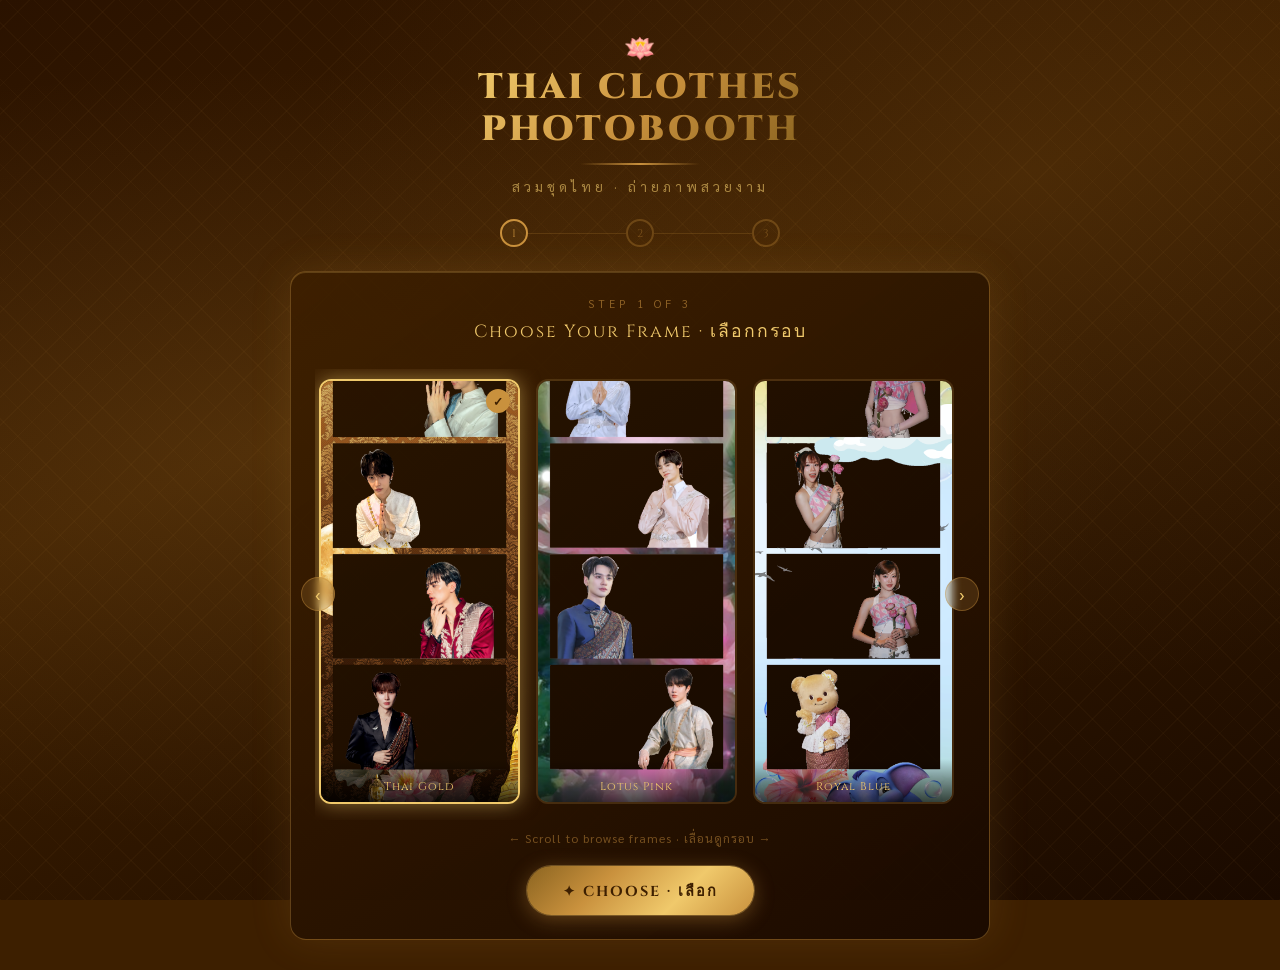
<file: index.html>
<!DOCTYPE html>
<html lang="en">
<head>
<meta charset="UTF-8">
<meta name="viewport" content="width=device-width, initial-scale=1.0">
<title>Thai Photobooth – Choose Frame</title>
<link rel="stylesheet" href="style.css">
<style>
  /* ===== FRAME GRID ===== */
  .frames-scroll-container { position: relative; }
  .frames-track {
    display: flex; gap: 16px;
    overflow-x: auto;
    scroll-snap-type: x mandatory;
    scrollbar-width: none;
    padding: 10px 4px 16px;
  }
  .frames-track::-webkit-scrollbar { display: none; }

  .frame-card {
    flex: 0 0 calc(50% - 8px);
    scroll-snap-align: start;
    border: 2px solid rgba(201,145,61,0.25);
    border-radius: 12px;
    overflow: hidden;
    cursor: pointer;
    transition: all 0.3s;
    position: relative;
    aspect-ratio: 9/19;
    background: rgba(0,0,0,0.3);
  }
  @media (min-width: 500px) { .frame-card { flex: 0 0 calc(33% - 11px); } }

  .frame-card:hover { border-color: var(--gold); transform: scale(1.02); }
  .frame-card.selected {
    border-color: var(--gold-light);
    box-shadow: 0 0 20px rgba(240,201,107,0.5);
  }
  .frame-card img { width: 100%; height: 100%; object-fit: cover; }

  .frame-card .selected-badge {
    position: absolute; top: 8px; right: 8px;
    background: var(--gold); color: var(--brown);
    border-radius: 50%; width: 24px; height: 24px;
    display: flex; align-items: center; justify-content: center;
    font-size: 0.75rem; font-weight: 700;
    opacity: 0; transition: opacity 0.3s;
  }
  .frame-card.selected .selected-badge { opacity: 1; }

  .frame-placeholder {
    width: 100%; height: 100%;
    display: flex; align-items: center; justify-content: center;
    font-size: 2rem; opacity: 0.5;
  }

  .frame-name {
    position: absolute; bottom: 0; left: 0; right: 0;
    padding: 20px 8px 8px;
    background: linear-gradient(transparent, rgba(0,0,0,0.7));
    font-size: 0.7rem; text-align: center; color: var(--gold-light);
    font-family: 'Cinzel', serif; letter-spacing: 1px;
  }

  .scroll-arrow {
    position: absolute; top: 50%; transform: translateY(-50%);
    background: rgba(201,145,61,0.2); border: 1px solid rgba(201,145,61,0.4);
    color: var(--gold-light); border-radius: 50%;
    width: 34px; height: 34px;
    display: flex; align-items: center; justify-content: center;
    cursor: pointer; font-size: 1.1rem; z-index: 2;
    transition: all 0.2s; backdrop-filter: blur(4px);
  }
  .scroll-arrow:hover { background: rgba(201,145,61,0.4); }
  .scroll-arrow.left { left: -14px; }
  .scroll-arrow.right { right: -14px; }

  .select-action { text-align: center; margin-top: 20px; }

  .frame-tip {
    text-align: center;
    font-size: 0.75rem;
    color: rgba(201,145,61,0.5);
    margin-top: 10px;
    letter-spacing: 1px;
  }
</style>
</head>
<body>

<div class="thai-bg"></div>

<div class="loading-screen" id="loading">
  <div class="loading-lotus">🪷</div>
  <div class="loading-text">Thai Photobooth</div>
</div>

<div class="page">
  <div class="header">
    <span class="lotus-icon">🪷</span>
    <h1>Thai Clothes<br>Photobooth</h1>
    <div class="gold-line"></div>
    <p class="subtitle">สวมชุดไทย · ถ่ายภาพสวยงาม</p>
  </div>

  <div class="steps-bar">
    <div class="step-dot active">1</div>
    <div class="step-line"></div>
    <div class="step-dot">2</div>
    <div class="step-line"></div>
    <div class="step-dot">3</div>
  </div>

  <div class="panel">
    <div class="step-label">Step 1 of 3</div>
    <div class="page-title">Choose Your Frame · เลือกกรอบ</div>

    <div class="frames-scroll-container">
      <div class="scroll-arrow left" onclick="scrollFrames(-1)">‹</div>
      <div class="frames-track" id="frames-track"></div>
      <div class="scroll-arrow right" onclick="scrollFrames(1)">›</div>
    </div>

    <div class="frame-tip">← Scroll to browse frames · เลื่อนดูกรอบ →</div>

    <div class="select-action">
      <button class="btn-gold" onclick="goToCapture()">✦ Choose · เลือก</button>
    </div>
  </div>
</div>

<script>
// ── Frame definitions ──────────────────────────────────────────────
// Each frame can have:
//   src        – path to the full frame PNG (with transparent photo holes)
//   name       – display label
//   emoji      – shown as placeholder if no image
//   slots      – array of { x, y, w, h } as fractions (0–1) of frame dimensions
//                These define where photos should be composited BEHIND the frame.
//                Leave empty [] to composite photos as a full-bleed strip instead.
const frames = [
  {
    name: 'Thai Gold',
    src: './img/Gold.PNG',
    emoji: '🏯',
    // The frame image has 4 white rectangular slots stacked vertically.
    // Approximate positions (tweak after measuring your image):
    slots: [
    { x: 0.060, y: 0.035, w: 0.88, h: 0.185 },
    { x: 0.060, y: 0.235, w: 0.88, h: 0.185 },
    { x: 0.060, y: 0.435, w: 0.88, h: 0.185 },
    { x: 0.060, y: 0.635, w: 0.88, h: 0.185 }
    ]
  },
  { name: 'Lotus Pink',
    src: './img/Pink.PNG', 
    emoji: '🌸', 
    slots: [
    { x: 0.060, y: 0.035, w: 0.88, h: 0.185 },
    { x: 0.060, y: 0.235, w: 0.88, h: 0.185 },
    { x: 0.060, y: 0.435, w: 0.88, h: 0.185 },
    { x: 0.060, y: 0.635, w: 0.88, h: 0.185 }
    ]},
  { name: 'Royal Blue',
    src: './img/Blue.PNG', 
    emoji: '👑', 
    slots: [
    { x: 0.060, y: 0.035, w: 0.88, h: 0.185 },
    { x: 0.060, y: 0.235, w: 0.88, h: 0.185 },
    { x: 0.060, y: 0.435, w: 0.88, h: 0.185 },
    { x: 0.060, y: 0.635, w: 0.88, h: 0.185 }
    ] }
  // { name: 'Emerald Thai', src: 'EMERALD.PNG', emoji: '🐘', slots: [] },
];

let selectedIndex = 0;

// ── Render cards ───────────────────────────────────────────────────
function renderFrameCards() {
  const track = document.getElementById('frames-track');
  track.innerHTML = '';
  frames.forEach((frame, i) => {
    const card = document.createElement('div');
    card.className = 'frame-card' + (i === selectedIndex ? ' selected' : '');
    card.onclick = () => selectFrame(i);

    const inner = frame.src
      ? `<img src="${frame.src}" alt="${frame.name}" onerror="this.style.display='none'">`
      : `<div class="frame-placeholder">${frame.emoji}</div>`;

    card.innerHTML = `
      ${inner}
      <div class="frame-name">${frame.name}</div>
      <div class="selected-badge">✓</div>
    `;
    track.appendChild(card);
  });
}

function selectFrame(index) {
  selectedIndex = index;
  document.querySelectorAll('.frame-card').forEach((c, i) =>
    c.classList.toggle('selected', i === index)
  );
}

function scrollFrames(dir) {
  document.getElementById('frames-track').scrollBy({ left: dir * 180, behavior: 'smooth' });
}

// ── Navigate to capture page ───────────────────────────────────────
function goToCapture() {
  // Save chosen frame to sessionStorage so capture.html can read it
  sessionStorage.setItem('selectedFrame', JSON.stringify(frames[selectedIndex]));
  window.location.href = 'capture.html';
}

// ── Init ───────────────────────────────────────────────────────────
window.addEventListener('load', () => {
  renderFrameCards();
  setTimeout(() => {
    const l = document.getElementById('loading');
    l.style.opacity = '0';
    setTimeout(() => l.style.display = 'none', 500);
  }, 1000);
});
</script>
</body>
</html>
</file>
<file: style.css>
@import url('https://fonts.googleapis.com/css2?family=Cinzel:wght@400;700;900&family=Sarabun:wght@300;400;600&display=swap');

:root {
  --gold: #C9913D;
  --gold-light: #F0C96B;
  --gold-dark: #8B6420;
  --brown: #3D1F00;
  --cream: #FDF5E6;
  --red: #8B1A1A;
  --white: #FFFFFF;
}

* { margin: 0; padding: 0; box-sizing: border-box; }

body {
  font-family: 'Sarabun', sans-serif;
  background: var(--brown);
  min-height: 100vh;
  overflow-x: hidden;
  color: var(--cream);
}

/* ===== THAI PATTERN BACKGROUND ===== */
.thai-bg {
  position: fixed; inset: 0; z-index: 0;
  background:
    radial-gradient(ellipse at 20% 50%, rgba(201,145,61,0.15) 0%, transparent 60%),
    radial-gradient(ellipse at 80% 20%, rgba(201,145,61,0.1) 0%, transparent 50%),
    linear-gradient(160deg, #2A1200 0%, #3D1F00 40%, #1A0A00 100%);
}
.thai-bg::before {
  content: '';
  position: absolute; inset: 0;
  background-image:
    repeating-linear-gradient(45deg, rgba(201,145,61,0.04) 0px, rgba(201,145,61,0.04) 1px, transparent 1px, transparent 20px),
    repeating-linear-gradient(-45deg, rgba(201,145,61,0.04) 0px, rgba(201,145,61,0.04) 1px, transparent 1px, transparent 20px);
}

/* ===== PAGE WRAPPER ===== */
.page {
  position: relative; z-index: 1;
  min-height: 100vh;
  display: flex; flex-direction: column; align-items: center;
  padding: 30px 20px;
}

/* ===== HEADER ===== */
.header {
  text-align: center;
  margin-bottom: 24px;
  animation: fadeDown 0.8s ease;
}
.header h1 {
  font-family: 'Cinzel', serif;
  font-size: clamp(1.4rem, 4vw, 2.2rem);
  font-weight: 900;
  background: linear-gradient(135deg, var(--gold-light), var(--gold), var(--gold-dark));
  -webkit-background-clip: text;
  -webkit-text-fill-color: transparent;
  background-clip: text;
  letter-spacing: 3px;
  text-transform: uppercase;
  line-height: 1.2;
}
.header .subtitle {
  font-size: 0.85rem;
  color: rgba(240,201,107,0.6);
  letter-spacing: 4px;
  text-transform: uppercase;
  margin-top: 6px;
}
.gold-line {
  width: 120px; height: 2px;
  background: linear-gradient(90deg, transparent, var(--gold), transparent);
  margin: 12px auto;
}
.lotus-icon { font-size: 1.6rem; display: block; margin: 0 auto 4px; }

/* ===== PANEL ===== */
.panel {
  background: linear-gradient(145deg, rgba(61,31,0,0.9), rgba(26,10,0,0.95));
  border: 1px solid rgba(201,145,61,0.4);
  border-radius: 16px;
  padding: 24px;
  width: 100%;
  max-width: 700px;
  box-shadow: 0 0 40px rgba(201,145,61,0.15), inset 0 1px 0 rgba(240,201,107,0.2);
  animation: fadeUp 0.6s ease;
}

/* ===== BUTTONS ===== */
.btn-gold {
  display: inline-flex; align-items: center; justify-content: center; gap: 8px;
  background: linear-gradient(135deg, var(--gold-dark), var(--gold), var(--gold-light), var(--gold));
  color: var(--brown);
  border: none; border-radius: 50px;
  padding: 13px 36px;
  font-family: 'Cinzel', serif;
  font-size: 0.9rem;
  font-weight: 700;
  letter-spacing: 2px;
  cursor: pointer;
  transition: all 0.3s;
  box-shadow: 0 4px 20px rgba(201,145,61,0.4), 0 0 0 1px rgba(240,201,107,0.3);
  text-transform: uppercase;
}
.btn-gold:hover { transform: translateY(-2px); box-shadow: 0 8px 30px rgba(201,145,61,0.6), 0 0 0 1px var(--gold-light); }
.btn-gold:active { transform: translateY(0); }
.btn-gold:disabled { opacity: 0.5; cursor: not-allowed; transform: none; }

.btn-outline {
  background: transparent;
  border: 1px solid rgba(201,145,61,0.5);
  color: var(--gold-light);
  border-radius: 50px;
  padding: 10px 28px;
  font-family: 'Sarabun', sans-serif;
  font-size: 0.85rem;
  cursor: pointer;
  transition: all 0.3s;
  letter-spacing: 1px;
}
.btn-outline:hover { background: rgba(201,145,61,0.1); border-color: var(--gold); }

/* ===== STEPS BAR ===== */
.steps-bar {
  display: flex; align-items: center; gap: 0;
  margin-bottom: 24px;
  max-width: 280px; width: 100%;
}
.step-dot {
  width: 28px; height: 28px; border-radius: 50%;
  border: 2px solid rgba(201,145,61,0.3);
  display: flex; align-items: center; justify-content: center;
  font-size: 0.7rem; font-family: 'Cinzel', serif;
  color: rgba(201,145,61,0.4);
  transition: all 0.3s;
  flex-shrink: 0;
}
.step-dot.active { border-color: var(--gold); color: var(--gold); background: rgba(201,145,61,0.1); }
.step-dot.done { border-color: var(--gold); background: var(--gold); color: var(--brown); }
.step-line { flex: 1; height: 1px; background: rgba(201,145,61,0.2); transition: background 0.3s; }
.step-line.done { background: var(--gold); }

/* ===== MISC ===== */
.step-label {
  font-size: 0.7rem;
  letter-spacing: 4px;
  text-transform: uppercase;
  color: rgba(201,145,61,0.6);
  text-align: center;
  margin-bottom: 6px;
}
.page-title {
  font-family: 'Cinzel', serif;
  font-size: 1.1rem;
  color: var(--gold-light);
  text-align: center;
  margin-bottom: 24px;
  letter-spacing: 2px;
}

/* ===== LOADING ===== */
.loading-screen {
  position: fixed; inset: 0; z-index: 100;
  background: var(--brown);
  display: flex; flex-direction: column; align-items: center; justify-content: center;
  transition: opacity 0.5s;
}
.loading-lotus { font-size: 3rem; animation: spin 2s linear infinite; }
.loading-text {
  margin-top: 16px;
  font-family: 'Cinzel', serif;
  font-size: 0.8rem;
  letter-spacing: 4px;
  color: var(--gold);
  text-transform: uppercase;
}

/* ===== ANIMATIONS ===== */
@keyframes fadeDown { from { opacity: 0; transform: translateY(-20px); } to { opacity: 1; transform: translateY(0); } }
@keyframes fadeUp   { from { opacity: 0; transform: translateY(20px);  } to { opacity: 1; transform: translateY(0); } }
@keyframes spin     { from { transform: rotate(0deg); } to { transform: rotate(360deg); } }
</file>
